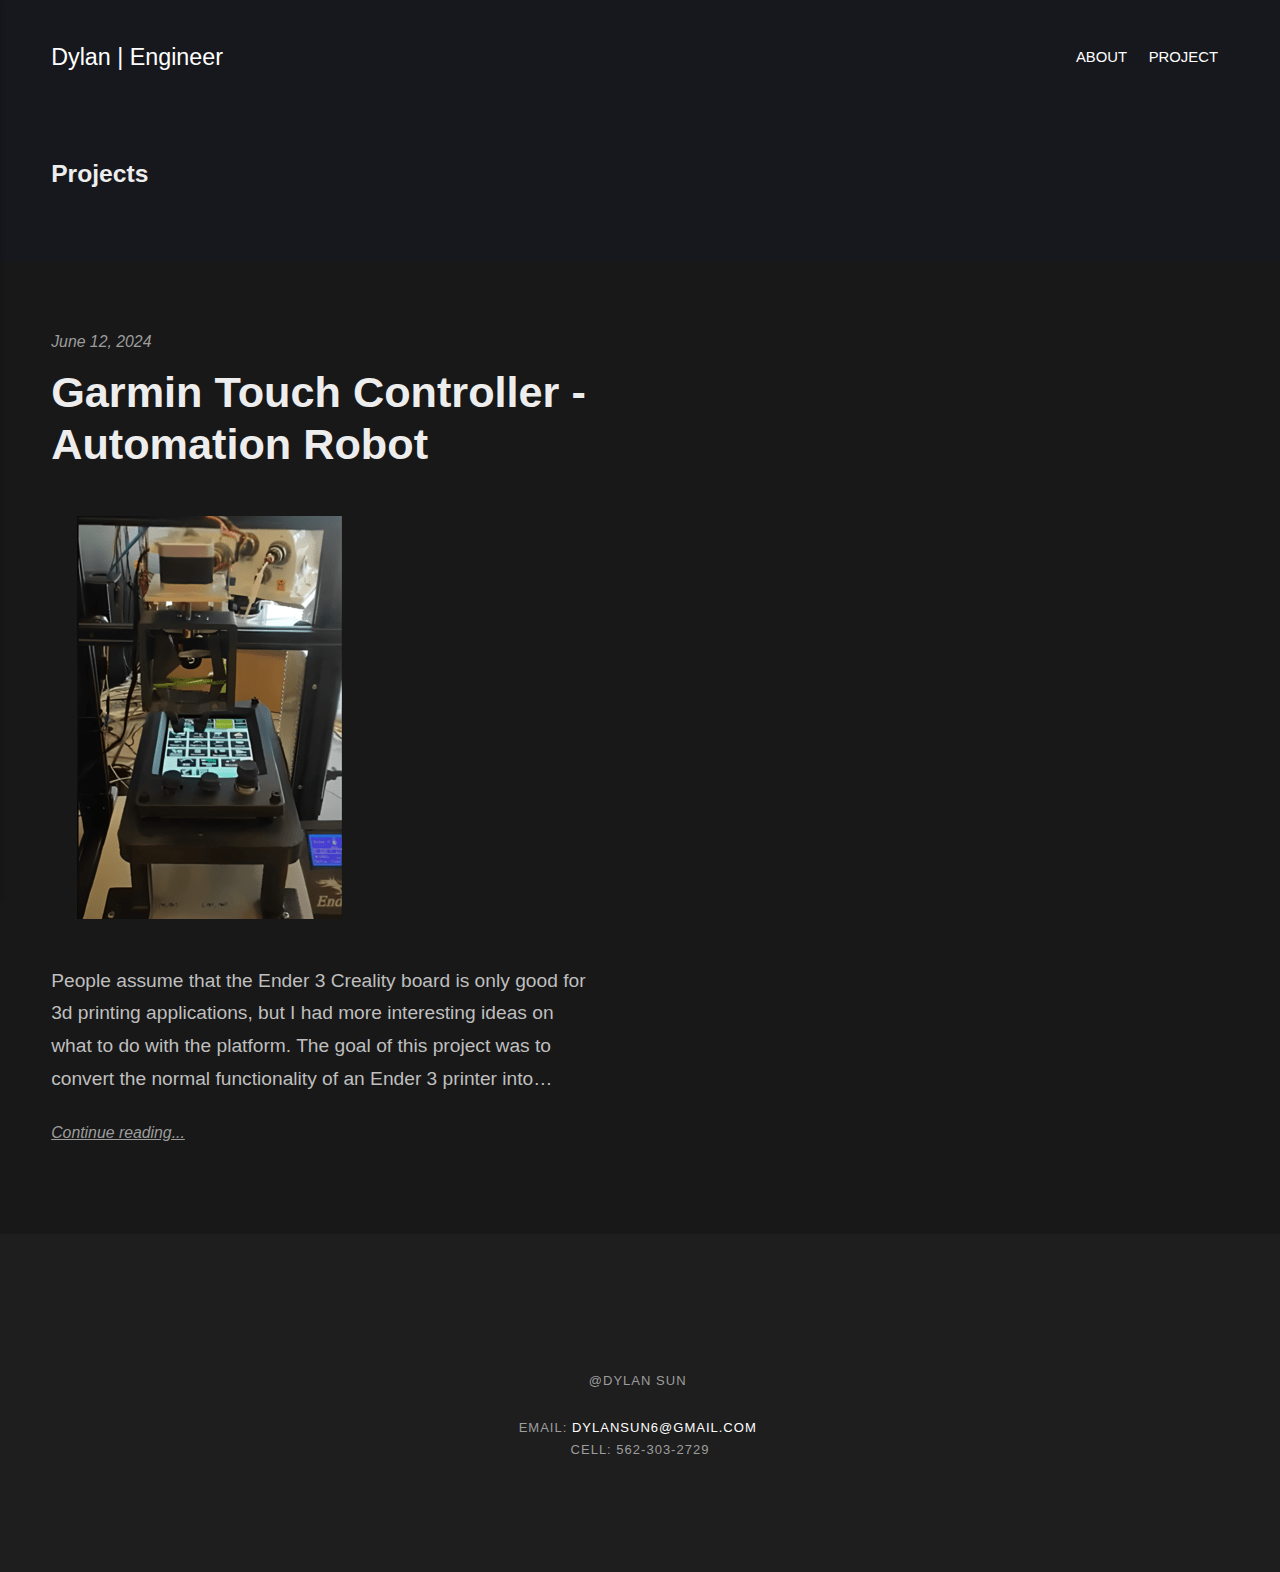
<file: index.html>
<!DOCTYPE html><html lang="en-us"><head><meta charset="utf-8"><meta http-equiv="X-UA-Compatible" content="IE=edge"><meta name="viewport" content="width=device-width,initial-scale=1"><title>Dylan | Engineer</title><meta name="generator" content="Publii Open-Source CMS for Static Site"><link rel="canonical" href="https://dylan-engineer.github.io/"><link rel="alternate" type="application/atom+xml" href="https://dylan-engineer.github.io/feed.xml"><link rel="alternate" type="application/json" href="https://dylan-engineer.github.io/feed.json"><meta property="og:title" content="Dylan | Engineer"><meta property="og:site_name" content="Dylan | Engineer"><meta property="og:description" content=""><meta property="og:url" content="https://dylan-engineer.github.io/"><meta property="og:type" content="website"><link rel="stylesheet" href="https://dylan-engineer.github.io/assets/css/style.css?v=f633d75689ab48c2eec35a9cd86ebf69"><script type="application/ld+json">{"@context":"http://schema.org","@type":"Organization","name":"Dylan | Engineer","url":"https://dylan-engineer.github.io/"}</script><noscript><style>img[loading] {
                    opacity: 1;
                }</style></noscript><style>
        .site-container {
            width: 100%; /* Ensure the container takes full width */
        }
        .feed {
            width: 50%; /* Set the width to 50% */
            margin-left: 0; /* Align to the left */
            margin-right: auto; /* Adjust the right margin */
        }
    </style></head><body><div class="site-container"><header class="top" id="js-header"><a class="logo" href="https://dylan-engineer.github.io/">Dylan | Engineer</a><nav class="navbar js-navbar"><button class="navbar__toggle js-toggle" aria-label="Menu" aria-haspopup="true" aria-expanded="false"><span class="navbar__toggle-box"><span class="navbar__toggle-inner">Menu</span></span></button><ul class="navbar__menu"><li><a href="https://dylan-engineer.github.io/about-me.html" target="_self">About</a></li><li class="active"><a href="https://dylan-engineer.github.io/" target="_blank">Project</a></li></ul></nav></header><main><div class="hero"><header class="hero__content"><div class="wrapper"><h4>Projects</h4><p> </p></div></header></div><div class="feed"><article class="feed__item"><header class="wrapper"><div class="feed__meta"><time datetime="2024-06-12T17:46" class="feed__date">June 12, 2024</time></div><h2><a href="https://dylan-engineer.github.io/garmin-touch-controller-automation-robot.html">Garmin Touch Controller - Automation Robot</a></h2></header><div class="feed__image"><a href="https://dylan-engineer.github.io/garmin-touch-controller-automation-robot.html"><img src="https://dylan-engineer.github.io/media/posts/4/3d-printer-1.png" srcset="https://dylan-engineer.github.io/media/posts/4/responsive/3d-printer-1-xs.png 300w, https://dylan-engineer.github.io/media/posts/4/responsive/3d-printer-1-sm.png 480w, https://dylan-engineer.github.io/media/posts/4/responsive/3d-printer-1-md.png 768w, https://dylan-engineer.github.io/media/posts/4/responsive/3d-printer-1-lg.png 1024w, https://dylan-engineer.github.io/media/posts/4/responsive/3d-printer-1-xl.png 1360w, https://dylan-engineer.github.io/media/posts/4/responsive/3d-printer-1-2xl.png 1600w" sizes="(max-width: 1600px) 100vw, 1600px" loading="lazy" height="403" width="265" alt=""></a></div><div class="wrapper"><p>People assume that the Ender 3 Creality board is only good for 3d printing applications, but I had more interesting ideas on what to do with the platform. The goal of this project was to convert the normal functionality of an Ender 3 printer into&hellip;</p><a href="https://dylan-engineer.github.io/garmin-touch-controller-automation-robot.html" class="readmore feed__readmore">Continue reading...</a></div></article></div></main><footer class="footer"><div class="footer__copyright"><p>@Dylan Sun </p><p>Email: <a href="mailto:dylansun6@gmail.com">dylansun6@gmail.com</a> <br>Cell: 562-303-2729</p></div><button onclick="backToTopFunction()" id="backToTop" class="footer__bttop" aria-label="Back to top" title="Back to top"><svg><use xlink:href="https://dylan-engineer.github.io/assets/svg/svg-map.svg#toparrow"/></svg></button></footer></div><script defer="defer" src="https://dylan-engineer.github.io/assets/js/scripts.min.js?v=f47c11534595205f20935f0db2a62a85"></script><script>window.publiiThemeMenuConfig={mobileMenuMode:'sidebar',animationSpeed:300,submenuWidth: 'auto',doubleClickTime:500,mobileMenuExpandableSubmenus:true,relatedContainerForOverlayMenuSelector:'.top'};</script><script>var images = document.querySelectorAll('img[loading]');
        for (var i = 0; i < images.length; i++) {
            if (images[i].complete) {
                images[i].classList.add('is-loaded');
            } else {
                images[i].addEventListener('load', function () {
                    this.classList.add('is-loaded');
                }, false);
            }
        }</script></body></html>
</file>
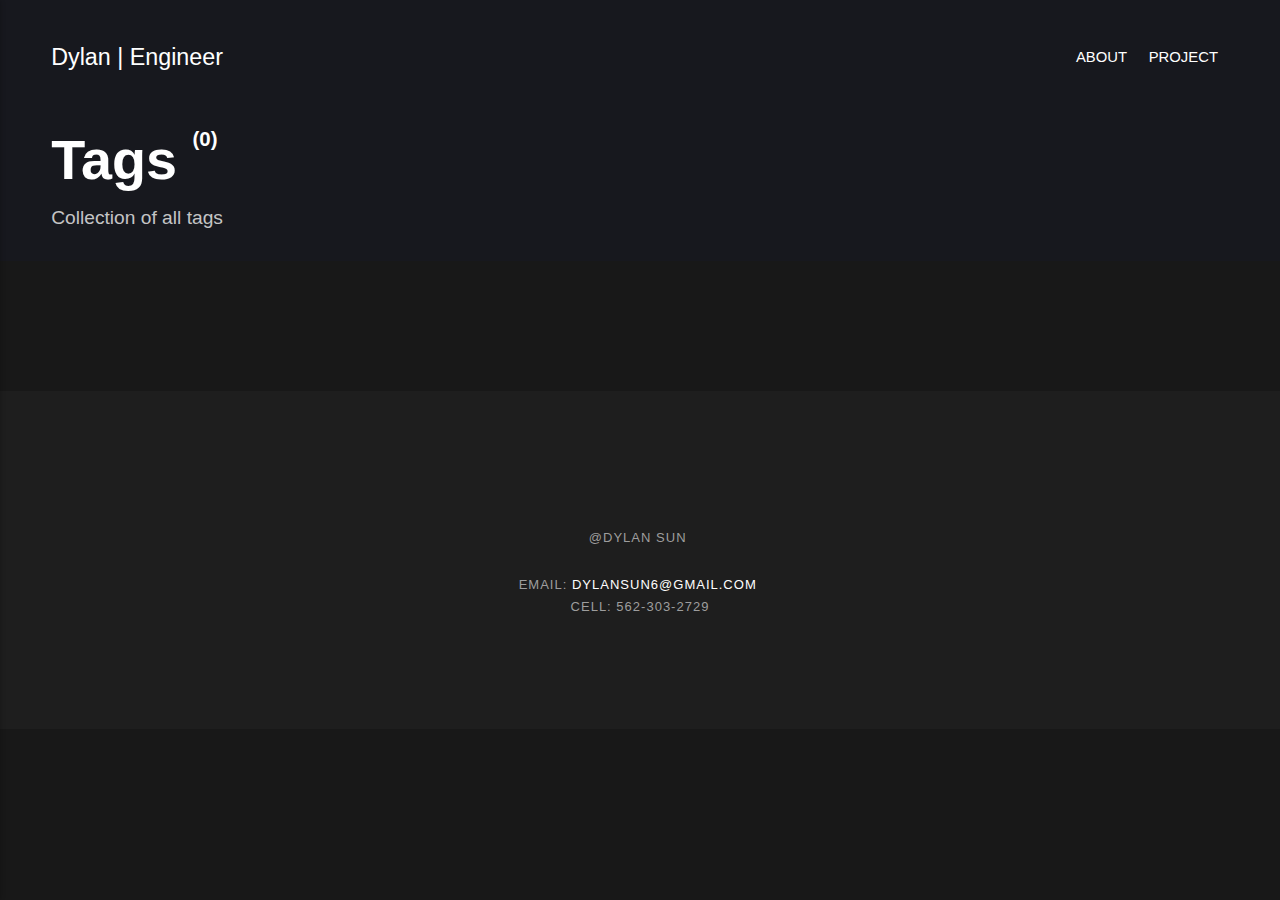
<file: tags/index.html>
<!DOCTYPE html><html lang="en-us"><head><meta charset="utf-8"><meta http-equiv="X-UA-Compatible" content="IE=edge"><meta name="viewport" content="width=device-width,initial-scale=1"><title>All tags - Dylan | Engineer</title><meta name="robots" content="noindex, follow"><meta name="generator" content="Publii Open-Source CMS for Static Site"><link rel="alternate" type="application/atom+xml" href="https://dylan-engineer.github.io/feed.xml"><link rel="alternate" type="application/json" href="https://dylan-engineer.github.io/feed.json"><meta property="og:title" content="Dylan | Engineer"><meta property="og:site_name" content="Dylan | Engineer"><meta property="og:description" content=""><meta property="og:url" content="https://dylan-engineer.github.io/tags/"><meta property="og:type" content="website"><link rel="stylesheet" href="https://dylan-engineer.github.io/assets/css/style.css?v=f633d75689ab48c2eec35a9cd86ebf69"><script type="application/ld+json">{"@context":"http://schema.org","@type":"Organization","name":"Dylan | Engineer","url":"https://dylan-engineer.github.io/"}</script><noscript><style>img[loading] {
                    opacity: 1;
                }</style></noscript></head><body><div class="site-container"><header class="top" id="js-header"><a class="logo" href="https://dylan-engineer.github.io/">Dylan | Engineer</a><nav class="navbar js-navbar"><button class="navbar__toggle js-toggle" aria-label="Menu" aria-haspopup="true" aria-expanded="false"><span class="navbar__toggle-box"><span class="navbar__toggle-inner">Menu</span></span></button><ul class="navbar__menu"><li><a href="https://dylan-engineer.github.io/about-me.html" target="_self">About</a></li><li><a href="https://dylan-engineer.github.io/" target="_blank">Project</a></li></ul></nav></header><main class="page page--tags"><div class="hero"><header class="hero__content"><div class="wrapper"><h1>Tags <sup>(0)</sup></h1><p>Collection of all tags</p></div></header></div><div class="wrapper"><ul class="feed feed--grid"></ul></div></main><footer class="footer"><div class="footer__copyright"><p>@Dylan Sun </p><p>Email: <a href="mailto:dylansun6@gmail.com">dylansun6@gmail.com</a> <br>Cell: 562-303-2729</p></div><button onclick="backToTopFunction()" id="backToTop" class="footer__bttop" aria-label="Back to top" title="Back to top"><svg><use xlink:href="https://dylan-engineer.github.io/assets/svg/svg-map.svg#toparrow"/></svg></button></footer></div><script defer="defer" src="https://dylan-engineer.github.io/assets/js/scripts.min.js?v=f47c11534595205f20935f0db2a62a85"></script><script>window.publiiThemeMenuConfig={mobileMenuMode:'sidebar',animationSpeed:300,submenuWidth: 'auto',doubleClickTime:500,mobileMenuExpandableSubmenus:true,relatedContainerForOverlayMenuSelector:'.top'};</script><script>var images = document.querySelectorAll('img[loading]');
        for (var i = 0; i < images.length; i++) {
            if (images[i].complete) {
                images[i].classList.add('is-loaded');
            } else {
                images[i].addEventListener('load', function () {
                    this.classList.add('is-loaded');
                }, false);
            }
        }</script></body></html>
</file>
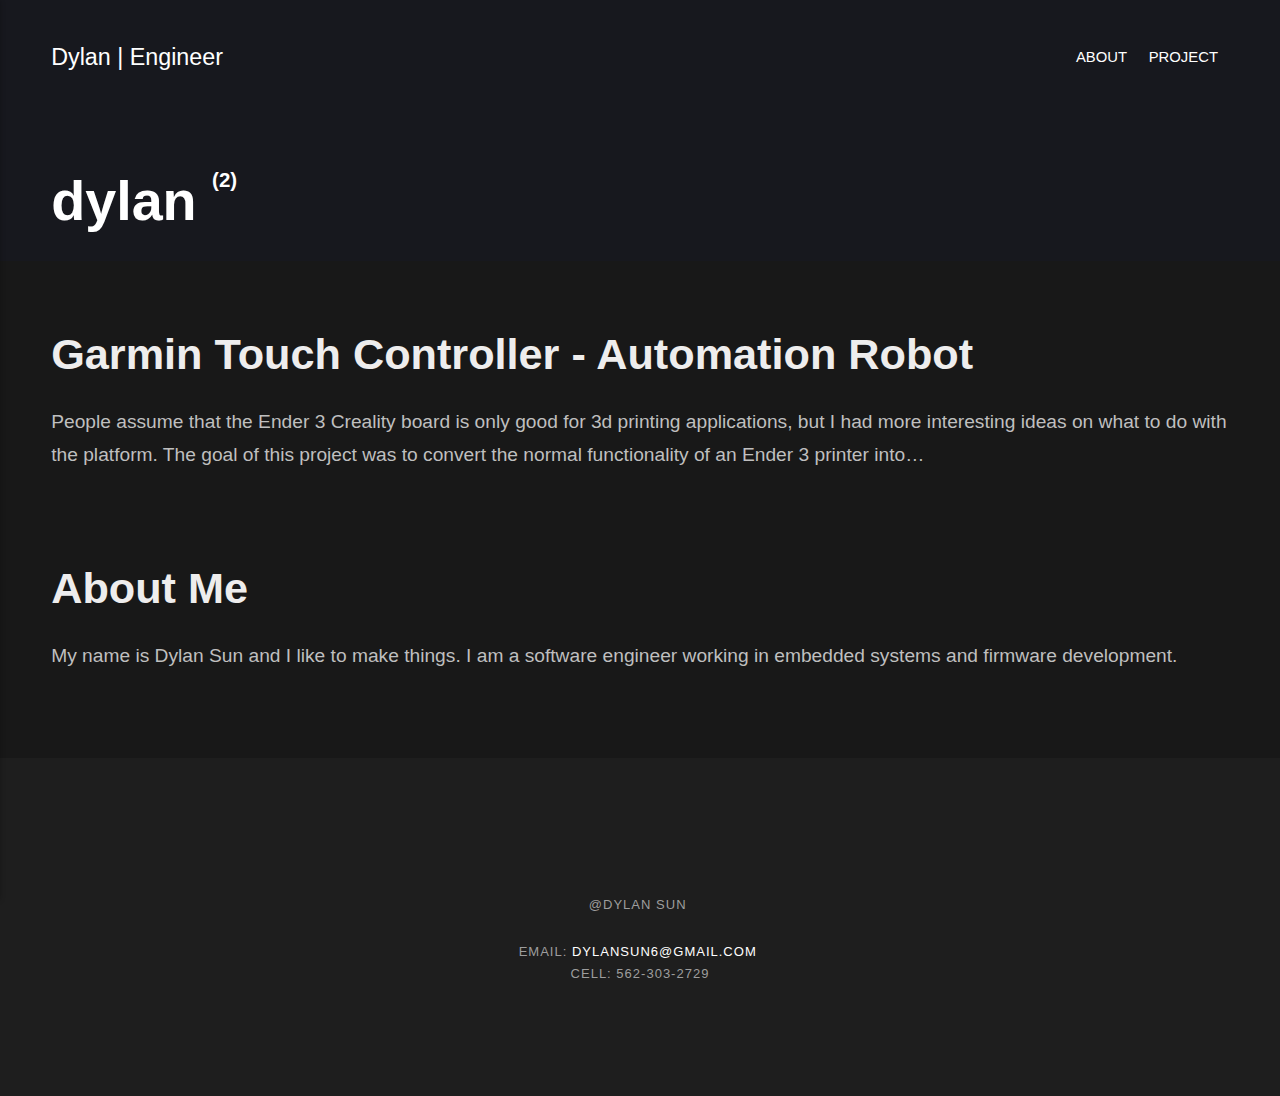
<file: authors/dylan/index.html>
<!DOCTYPE html><html lang="en-us"><head><meta charset="utf-8"><meta http-equiv="X-UA-Compatible" content="IE=edge"><meta name="viewport" content="width=device-width,initial-scale=1"><title>Author: dylan - Dylan | Engineer</title><meta name="robots" content="noindex, follow"><meta name="generator" content="Publii Open-Source CMS for Static Site"><link rel="alternate" type="application/atom+xml" href="https://dylan-engineer.github.io/feed.xml"><link rel="alternate" type="application/json" href="https://dylan-engineer.github.io/feed.json"><meta property="og:title" content="dylan"><meta property="og:site_name" content="Dylan | Engineer"><meta property="og:description" content=""><meta property="og:url" content="https://dylan-engineer.github.io/authors/dylan/"><meta property="og:type" content="website"><link rel="stylesheet" href="https://dylan-engineer.github.io/assets/css/style.css?v=f633d75689ab48c2eec35a9cd86ebf69"><script type="application/ld+json">{"@context":"http://schema.org","@type":"Organization","name":"Dylan | Engineer","url":"https://dylan-engineer.github.io/"}</script><noscript><style>img[loading] {
                    opacity: 1;
                }</style></noscript></head><body><div class="site-container"><header class="top" id="js-header"><a class="logo" href="https://dylan-engineer.github.io/">Dylan | Engineer</a><nav class="navbar js-navbar"><button class="navbar__toggle js-toggle" aria-label="Menu" aria-haspopup="true" aria-expanded="false"><span class="navbar__toggle-box"><span class="navbar__toggle-inner">Menu</span></span></button><ul class="navbar__menu"><li><a href="https://dylan-engineer.github.io/about-me.html" target="_self">About</a></li><li><a href="https://dylan-engineer.github.io/" target="_blank">Project</a></li></ul></nav></header><main class="page page--author"><div class="hero"><div class="hero__content"><div class="wrapper"><h1>dylan <sup>(2)</sup></h1></div></div></div><div class="feed"><article class="feed__item"><header class="wrapper"><h2><a href="https://dylan-engineer.github.io/garmin-touch-controller-automation-robot.html">Garmin Touch Controller - Automation Robot</a></h2></header><div class="wrapper"><p>People assume that the Ender 3 Creality board is only good for 3d printing applications, but I had more interesting ideas on what to do with the platform. The goal of this project was to convert the normal functionality of an Ender 3 printer into&hellip;</p></div></article><article class="feed__item"><header class="wrapper"><h2><a href="https://dylan-engineer.github.io/about-me.html">About Me</a></h2></header><div class="wrapper"><p>My name is Dylan Sun and I like to make things. I am a software engineer working in embedded systems and firmware development.</p></div></article></div></main><footer class="footer"><div class="footer__copyright"><p>@Dylan Sun </p><p>Email: <a href="mailto:dylansun6@gmail.com">dylansun6@gmail.com</a> <br>Cell: 562-303-2729</p></div><button onclick="backToTopFunction()" id="backToTop" class="footer__bttop" aria-label="Back to top" title="Back to top"><svg><use xlink:href="https://dylan-engineer.github.io/assets/svg/svg-map.svg#toparrow"/></svg></button></footer></div><script defer="defer" src="https://dylan-engineer.github.io/assets/js/scripts.min.js?v=f47c11534595205f20935f0db2a62a85"></script><script>window.publiiThemeMenuConfig={mobileMenuMode:'sidebar',animationSpeed:300,submenuWidth: 'auto',doubleClickTime:500,mobileMenuExpandableSubmenus:true,relatedContainerForOverlayMenuSelector:'.top'};</script><script>var images = document.querySelectorAll('img[loading]');
        for (var i = 0; i < images.length; i++) {
            if (images[i].complete) {
                images[i].classList.add('is-loaded');
            } else {
                images[i].addEventListener('load', function () {
                    this.classList.add('is-loaded');
                }, false);
            }
        }</script></body></html>
</file>
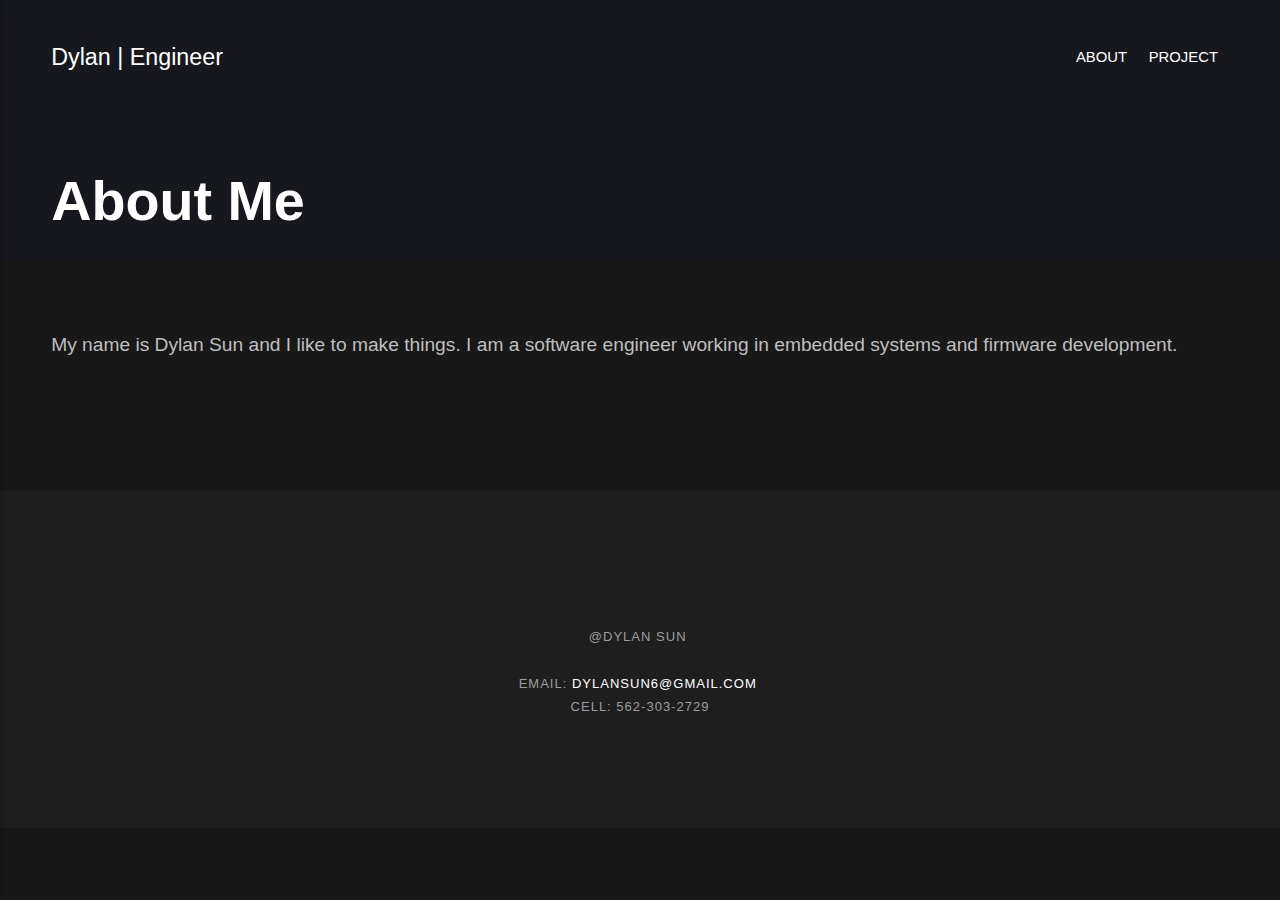
<file: about-me.html>
<!DOCTYPE html><html lang="en-us"><head><meta charset="utf-8"><meta http-equiv="X-UA-Compatible" content="IE=edge"><meta name="viewport" content="width=device-width,initial-scale=1"><title>About Me - Dylan | Engineer</title><meta name="description" content="My name is Dylan Sun and I like to make things. I am a software engineer working in embedded systems and firmware development."><meta name="generator" content="Publii Open-Source CMS for Static Site"><link rel="canonical" href="https://dylan-engineer.github.io/about-me.html"><link rel="alternate" type="application/atom+xml" href="https://dylan-engineer.github.io/feed.xml"><link rel="alternate" type="application/json" href="https://dylan-engineer.github.io/feed.json"><meta property="og:title" content="About Me"><meta property="og:site_name" content="Dylan | Engineer"><meta property="og:description" content="My name is Dylan Sun and I like to make things. I am a software engineer working in embedded systems and firmware development."><meta property="og:url" content="https://dylan-engineer.github.io/about-me.html"><meta property="og:type" content="article"><link rel="stylesheet" href="https://dylan-engineer.github.io/assets/css/style.css?v=f633d75689ab48c2eec35a9cd86ebf69"><script type="application/ld+json">{"@context":"http://schema.org","@type":"Article","mainEntityOfPage":{"@type":"WebPage","@id":"https://dylan-engineer.github.io/about-me.html"},"headline":"About Me","datePublished":"2024-06-12T16:59","dateModified":"2024-06-12T17:08","description":"My name is Dylan Sun and I like to make things. I am a software engineer working in embedded systems and firmware development.","author":{"@type":"Person","name":"dylan","url":"https://dylan-engineer.github.io/authors/dylan/"},"publisher":{"@type":"Organization","name":"dylan"}}</script><noscript><style>img[loading] {
                    opacity: 1;
                }</style></noscript></head><body><div class="site-container"><header class="top" id="js-header"><a class="logo" href="https://dylan-engineer.github.io/">Dylan | Engineer</a><nav class="navbar js-navbar"><button class="navbar__toggle js-toggle" aria-label="Menu" aria-haspopup="true" aria-expanded="false"><span class="navbar__toggle-box"><span class="navbar__toggle-inner">Menu</span></span></button><ul class="navbar__menu"><li class="active"><a href="https://dylan-engineer.github.io/about-me.html" target="_self">About</a></li><li><a href="https://dylan-engineer.github.io/" target="_blank">Project</a></li></ul></nav></header><main><article class="post"><div class="hero"><header class="hero__content"><div class="wrapper"><h1>About Me</h1></div></header></div><div class="wrapper post__entry"><p>My name is Dylan Sun and I like to make things. I am a software engineer working in embedded systems and firmware development.</p></div><footer class="wrapper post__footer"><div class="post__share"></div></footer></article></main><footer class="footer"><div class="footer__copyright"><p>@Dylan Sun </p><p>Email: <a href="mailto:dylansun6@gmail.com">dylansun6@gmail.com</a> <br>Cell: 562-303-2729</p></div><button onclick="backToTopFunction()" id="backToTop" class="footer__bttop" aria-label="Back to top" title="Back to top"><svg><use xlink:href="https://dylan-engineer.github.io/assets/svg/svg-map.svg#toparrow"/></svg></button></footer></div><script defer="defer" src="https://dylan-engineer.github.io/assets/js/scripts.min.js?v=f47c11534595205f20935f0db2a62a85"></script><script>window.publiiThemeMenuConfig={mobileMenuMode:'sidebar',animationSpeed:300,submenuWidth: 'auto',doubleClickTime:500,mobileMenuExpandableSubmenus:true,relatedContainerForOverlayMenuSelector:'.top'};</script><script>var images = document.querySelectorAll('img[loading]');
        for (var i = 0; i < images.length; i++) {
            if (images[i].complete) {
                images[i].classList.add('is-loaded');
            } else {
                images[i].addEventListener('load', function () {
                    this.classList.add('is-loaded');
                }, false);
            }
        }</script></body></html>
</file>
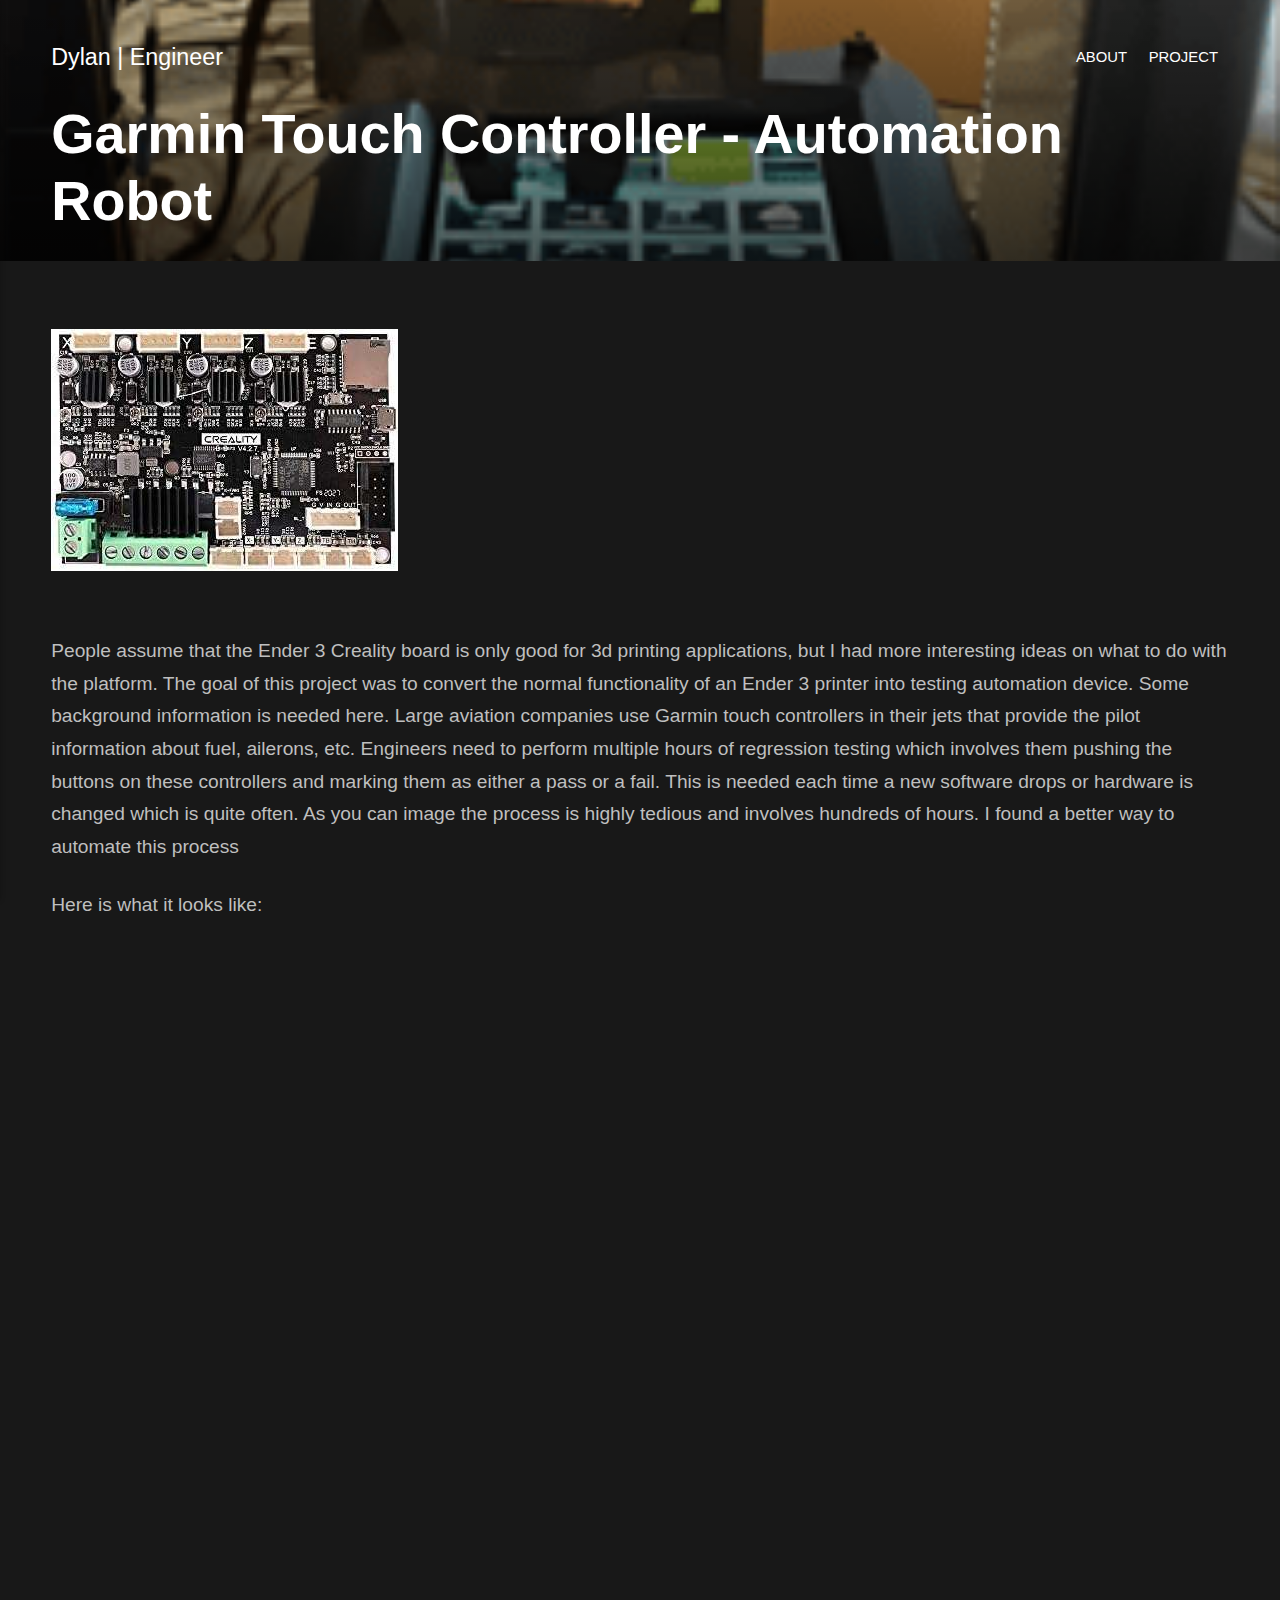
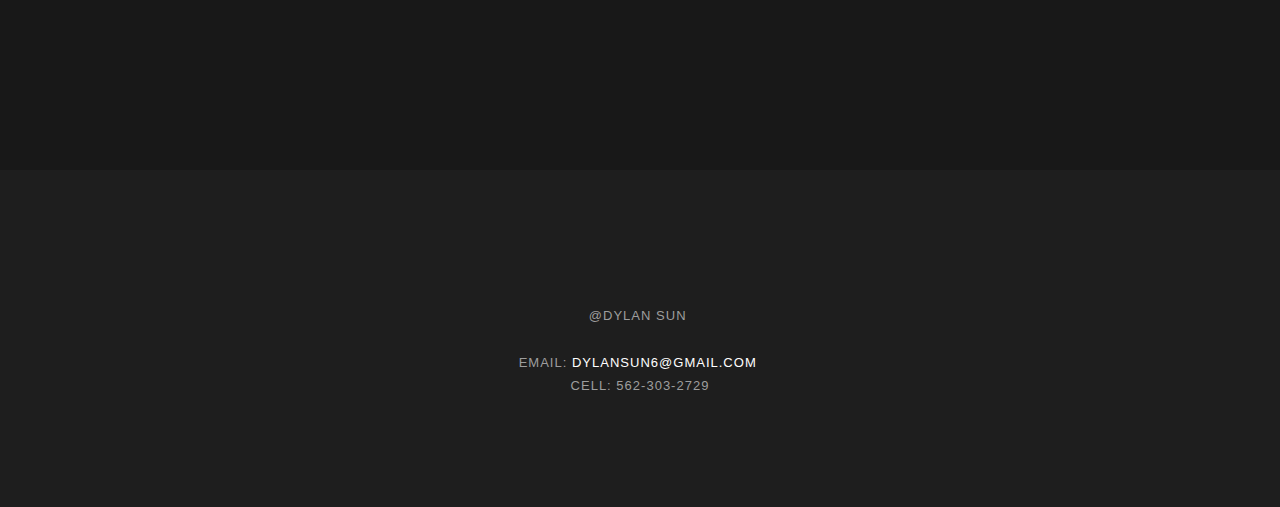
<file: garmin-touch-controller-automation-robot.html>
<!DOCTYPE html><html lang="en-us"><head><meta charset="utf-8"><meta http-equiv="X-UA-Compatible" content="IE=edge"><meta name="viewport" content="width=device-width,initial-scale=1"><title>Garmin Touch Controller - Automation Robot - Dylan | Engineer</title><meta name="description" content="People assume that the Ender 3 Creality board is only good for 3d printing applications, but I had more interesting ideas on what to do with the platform. The goal of this project was to convert the normal functionality of an Ender 3 printer into&hellip;"><meta name="generator" content="Publii Open-Source CMS for Static Site"><link rel="canonical" href="https://dylan-engineer.github.io/garmin-touch-controller-automation-robot.html"><link rel="alternate" type="application/atom+xml" href="https://dylan-engineer.github.io/feed.xml"><link rel="alternate" type="application/json" href="https://dylan-engineer.github.io/feed.json"><meta property="og:title" content="Garmin Touch Controller - Automation Robot"><meta property="og:image" content="https://dylan-engineer.github.io/media/posts/4/3d-printer-1.png"><meta property="og:image:width" content="265"><meta property="og:image:height" content="403"><meta property="og:site_name" content="Dylan | Engineer"><meta property="og:description" content="People assume that the Ender 3 Creality board is only good for 3d printing applications, but I had more interesting ideas on what to do with the platform. The goal of this project was to convert the normal functionality of an Ender 3 printer into&hellip;"><meta property="og:url" content="https://dylan-engineer.github.io/garmin-touch-controller-automation-robot.html"><meta property="og:type" content="article"><link rel="stylesheet" href="https://dylan-engineer.github.io/assets/css/style.css?v=f633d75689ab48c2eec35a9cd86ebf69"><script type="application/ld+json">{"@context":"http://schema.org","@type":"Article","mainEntityOfPage":{"@type":"WebPage","@id":"https://dylan-engineer.github.io/garmin-touch-controller-automation-robot.html"},"headline":"Garmin Touch Controller - Automation Robot","datePublished":"2024-06-12T17:46","dateModified":"2024-06-13T00:56","image":{"@type":"ImageObject","url":"https://dylan-engineer.github.io/media/posts/4/3d-printer-1.png","height":403,"width":265},"description":"People assume that the Ender 3 Creality board is only good for 3d printing applications, but I had more interesting ideas on what to do with the platform. The goal of this project was to convert the normal functionality of an Ender 3 printer into&hellip;","author":{"@type":"Person","name":"dylan","url":"https://dylan-engineer.github.io/authors/dylan/"},"publisher":{"@type":"Organization","name":"dylan"}}</script><noscript><style>img[loading] {
                    opacity: 1;
                }</style></noscript></head><body><div class="site-container"><header class="top" id="js-header"><a class="logo" href="https://dylan-engineer.github.io/">Dylan | Engineer</a><nav class="navbar js-navbar"><button class="navbar__toggle js-toggle" aria-label="Menu" aria-haspopup="true" aria-expanded="false"><span class="navbar__toggle-box"><span class="navbar__toggle-inner">Menu</span></span></button><ul class="navbar__menu"><li><a href="https://dylan-engineer.github.io/about-me.html" target="_self">About</a></li><li><a href="https://dylan-engineer.github.io/" target="_blank">Project</a></li></ul></nav></header><main><article class="post"><div class="hero"><figure class="hero__image hero__image--overlay"><img src="https://dylan-engineer.github.io/media/posts/4/3d-printer-1.png" srcset="https://dylan-engineer.github.io/media/posts/4/responsive/3d-printer-1-xs.png 300w, https://dylan-engineer.github.io/media/posts/4/responsive/3d-printer-1-sm.png 480w, https://dylan-engineer.github.io/media/posts/4/responsive/3d-printer-1-md.png 768w, https://dylan-engineer.github.io/media/posts/4/responsive/3d-printer-1-lg.png 1024w, https://dylan-engineer.github.io/media/posts/4/responsive/3d-printer-1-xl.png 1360w, https://dylan-engineer.github.io/media/posts/4/responsive/3d-printer-1-2xl.png 1600w" sizes="(max-width: 1600px) 100vw, 1600px" loading="eager" height="403" width="265" alt=""></figure><header class="hero__content"><div class="wrapper"><h1>Garmin Touch Controller - Automation Robot</h1></div></header></div><div class="wrapper post__entry"><figure class="post__image"><img loading="lazy" src="https://dylan-engineer.github.io/media/posts/4/edner-3-printer.jpg" alt="" width="347" height="242" sizes="100vw" srcset="https://dylan-engineer.github.io/media/posts/4/responsive/edner-3-printer-xs.jpg 300w, https://dylan-engineer.github.io/media/posts/4/responsive/edner-3-printer-sm.jpg 480w, https://dylan-engineer.github.io/media/posts/4/responsive/edner-3-printer-md.jpg 768w, https://dylan-engineer.github.io/media/posts/4/responsive/edner-3-printer-lg.jpg 1024w, https://dylan-engineer.github.io/media/posts/4/responsive/edner-3-printer-xl.jpg 1360w, https://dylan-engineer.github.io/media/posts/4/responsive/edner-3-printer-2xl.jpg 1600w"></figure><p>People assume that the Ender 3 Creality board is only good for 3d printing applications, but I had more interesting ideas on what to do with the platform. The goal of this project was to convert the normal functionality of an Ender 3 printer into testing automation device. Some background information is needed here. Large aviation companies use Garmin touch controllers in their jets that provide the pilot information about fuel, ailerons, etc. Engineers need to perform multiple hours of regression testing which involves them pushing the buttons on these controllers and marking them as either a pass or a fail. This is needed each time a new software drops or hardware is changed which is quite often. As you can image the process is highly tedious and involves hundreds of hours. I found a better way to automate this process </p><p>Here is what it looks like: <a href="#INTERNAL_LINK#/null/undefined" title="https://www.youtube.com/watch?v=g25DBHyJu_o&amp;ab_channel=DylanJacobSun"></a></p><div class="post__iframe"><iframe loading="lazy" width="649" height="375" style="width: 649px; height: 375px;" src="https://www.youtube.com/embed/g25DBHyJu_o" title="GTC Claw Automation Robot" frameborder="0" allow="accelerometer; autoplay; clipboard-write; encrypted-media; gyroscope; picture-in-picture; web-share" referrerpolicy="strict-origin-when-cross-origin" allowfullscreen="allowfullscreen"></iframe></div></div><footer class="wrapper post__footer"><div class="post__share"></div></footer></article></main><footer class="footer"><div class="footer__copyright"><p>@Dylan Sun </p><p>Email: <a href="mailto:dylansun6@gmail.com">dylansun6@gmail.com</a> <br>Cell: 562-303-2729</p></div><button onclick="backToTopFunction()" id="backToTop" class="footer__bttop" aria-label="Back to top" title="Back to top"><svg><use xlink:href="https://dylan-engineer.github.io/assets/svg/svg-map.svg#toparrow"/></svg></button></footer></div><script defer="defer" src="https://dylan-engineer.github.io/assets/js/scripts.min.js?v=f47c11534595205f20935f0db2a62a85"></script><script>window.publiiThemeMenuConfig={mobileMenuMode:'sidebar',animationSpeed:300,submenuWidth: 'auto',doubleClickTime:500,mobileMenuExpandableSubmenus:true,relatedContainerForOverlayMenuSelector:'.top'};</script><script>var images = document.querySelectorAll('img[loading]');
        for (var i = 0; i < images.length; i++) {
            if (images[i].complete) {
                images[i].classList.add('is-loaded');
            } else {
                images[i].addEventListener('load', function () {
                    this.classList.add('is-loaded');
                }, false);
            }
        }</script></body></html>
</file>
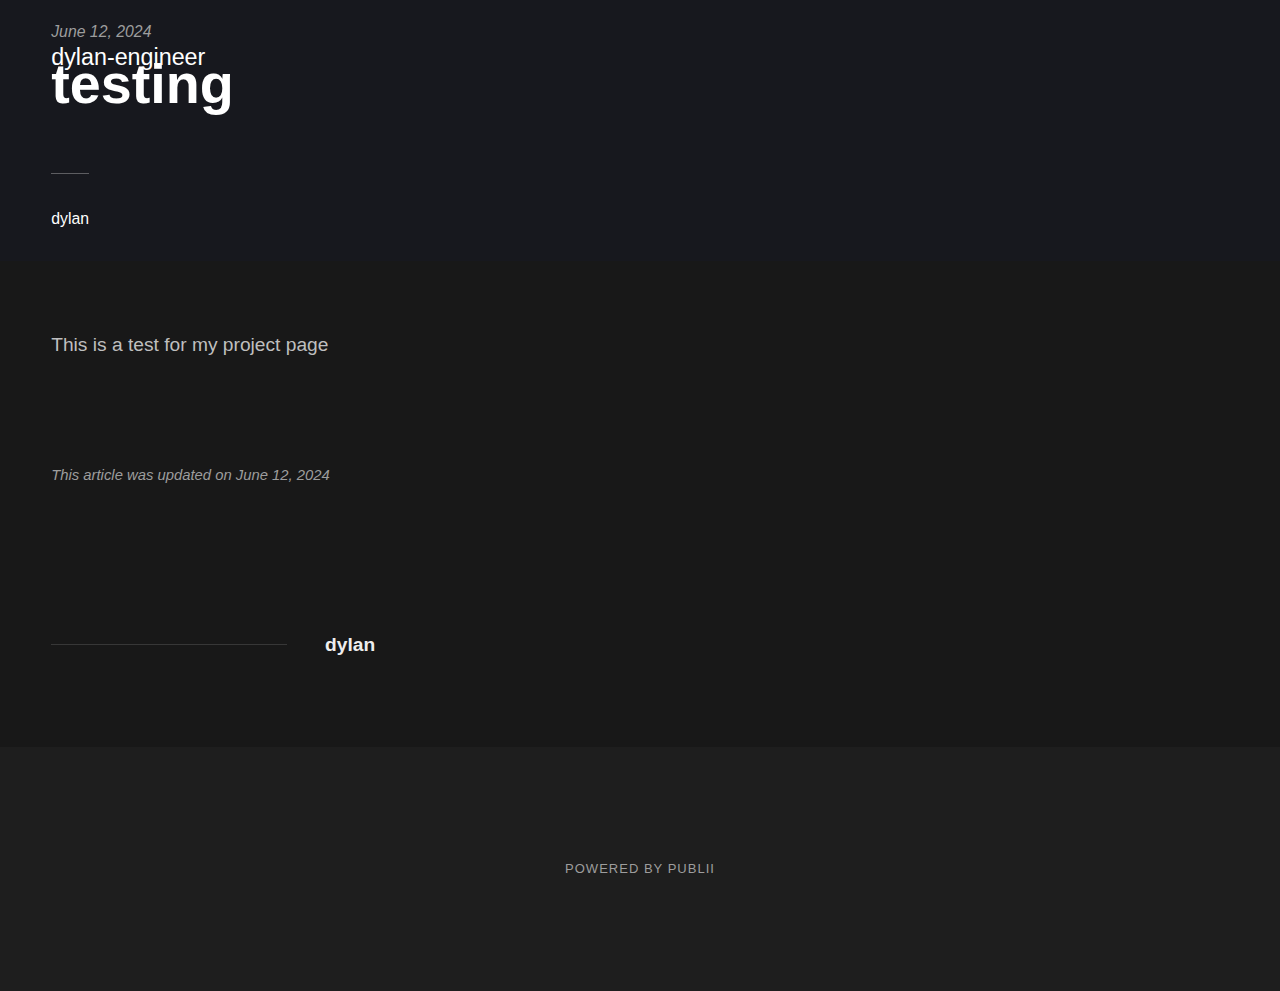
<file: testing.html>
<!DOCTYPE html><html lang="en-gb"><head><meta charset="utf-8"><meta http-equiv="X-UA-Compatible" content="IE=edge"><meta name="viewport" content="width=device-width,initial-scale=1"><title>testing - dylan-engineer</title><meta name="description" content="This is a test for my project page"><meta name="generator" content="Publii Open-Source CMS for Static Site"><link rel="canonical" href="https://dylan-engineer.github.io/testing.html"><link rel="alternate" type="application/atom+xml" href="https://dylan-engineer.github.io/feed.xml"><link rel="alternate" type="application/json" href="https://dylan-engineer.github.io/feed.json"><meta property="og:title" content="testing"><meta property="og:site_name" content="dylan-engineer"><meta property="og:description" content="This is a test for my project page"><meta property="og:url" content="https://dylan-engineer.github.io/testing.html"><meta property="og:type" content="article"><link rel="stylesheet" href="https://dylan-engineer.github.io/assets/css/style.css?v=6fbb1e8931a5afe843374fd67c192c86"><script type="application/ld+json">{"@context":"http://schema.org","@type":"Article","mainEntityOfPage":{"@type":"WebPage","@id":"https://dylan-engineer.github.io/testing.html"},"headline":"testing","datePublished":"2024-06-12T04:17","dateModified":"2024-06-12T14:40","description":"This is a test for my project page","author":{"@type":"Person","name":"dylan","url":"https://dylan-engineer.github.io/authors/dylan/"},"publisher":{"@type":"Organization","name":"dylan"}}</script><noscript><style>img[loading] {
                    opacity: 1;
                }</style></noscript></head><body><div class="site-container"><header class="top" id="js-header"><a class="logo" href="https://dylan-engineer.github.io/">dylan-engineer</a></header><main><article class="post"><div class="hero"><header class="hero__content"><div class="wrapper"><div class="post__meta"><time datetime="2024-06-12T04:17">June 12, 2024</time></div><h1>testing</h1><div class="post__meta post__meta--author"><a href="https://dylan-engineer.github.io/authors/dylan/" class="feed__author">dylan</a></div></div></header></div><div class="wrapper post__entry"><p>This is a test for my project page</p><p> </p></div><footer class="wrapper post__footer"><p class="post__last-updated">This article was updated on June 12, 2024</p><div class="post__share"></div><div class="post__bio bio"><div><h3 class="bio__name"><a href="https://dylan-engineer.github.io/authors/dylan/" rel="author">dylan</a></h3></div></div></footer></article></main><footer class="footer"><div class="footer__copyright">Powered by Publii</div><button onclick="backToTopFunction()" id="backToTop" class="footer__bttop" aria-label="Back to top" title="Back to top"><svg><use xlink:href="https://dylan-engineer.github.io/assets/svg/svg-map.svg#toparrow"/></svg></button></footer></div><script defer="defer" src="https://dylan-engineer.github.io/assets/js/scripts.min.js?v=f47c11534595205f20935f0db2a62a85"></script><script>window.publiiThemeMenuConfig={mobileMenuMode:'sidebar',animationSpeed:300,submenuWidth: 'auto',doubleClickTime:500,mobileMenuExpandableSubmenus:true,relatedContainerForOverlayMenuSelector:'.top'};</script><script>var images = document.querySelectorAll('img[loading]');
        for (var i = 0; i < images.length; i++) {
            if (images[i].complete) {
                images[i].classList.add('is-loaded');
            } else {
                images[i].addEventListener('load', function () {
                    this.classList.add('is-loaded');
                }, false);
            }
        }</script></body></html>
</file>
